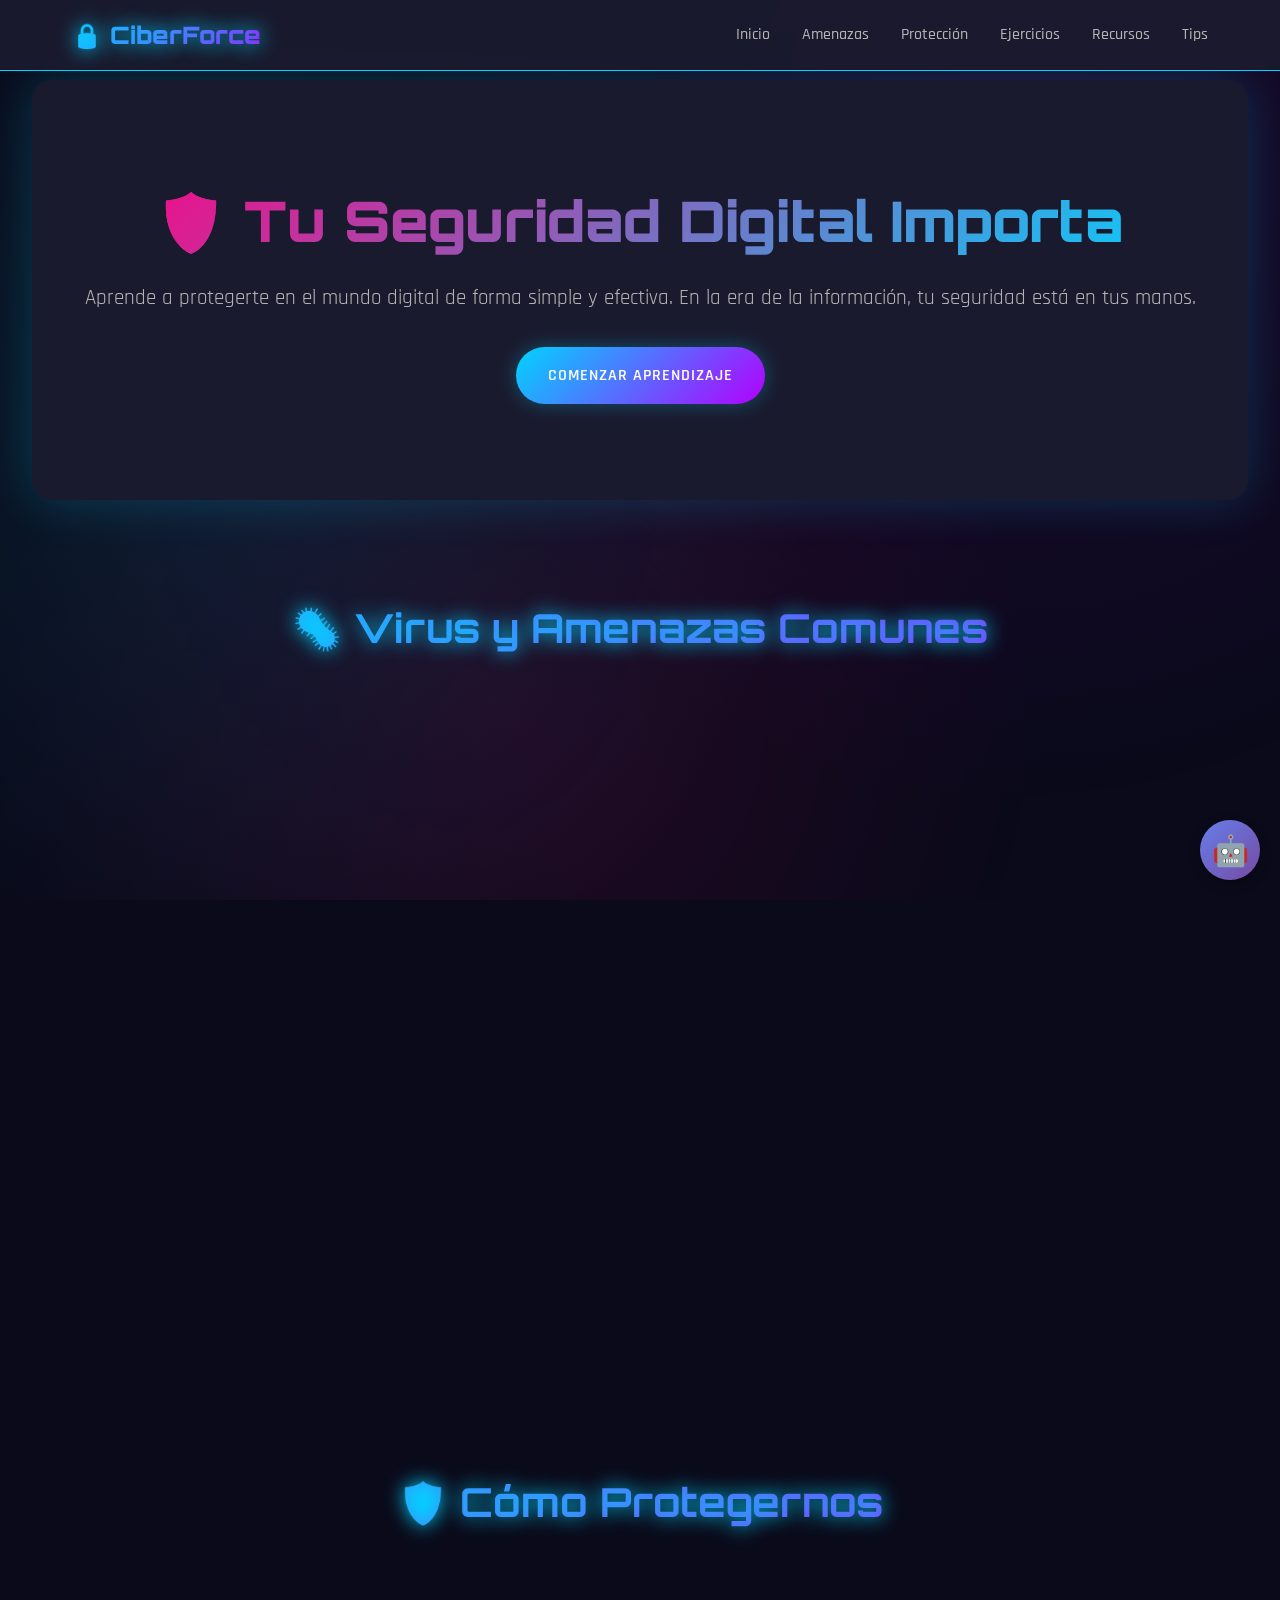
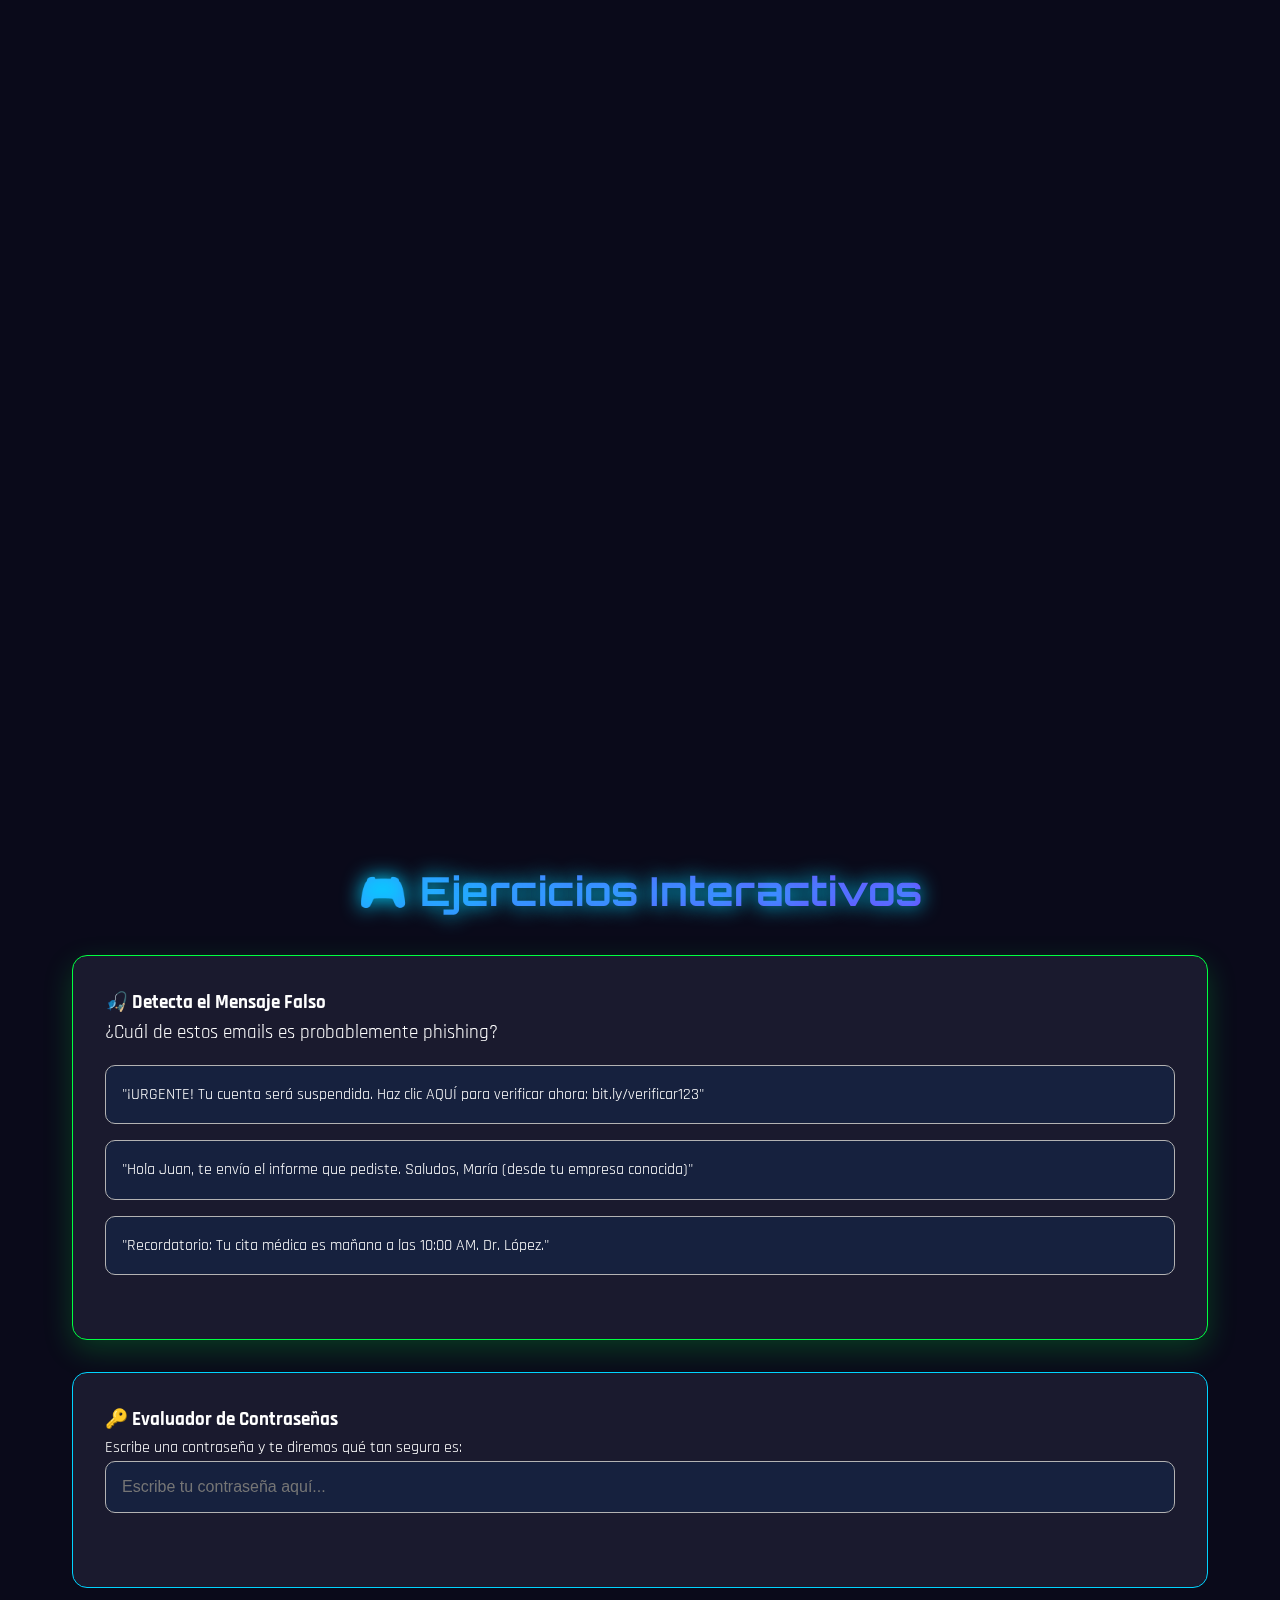
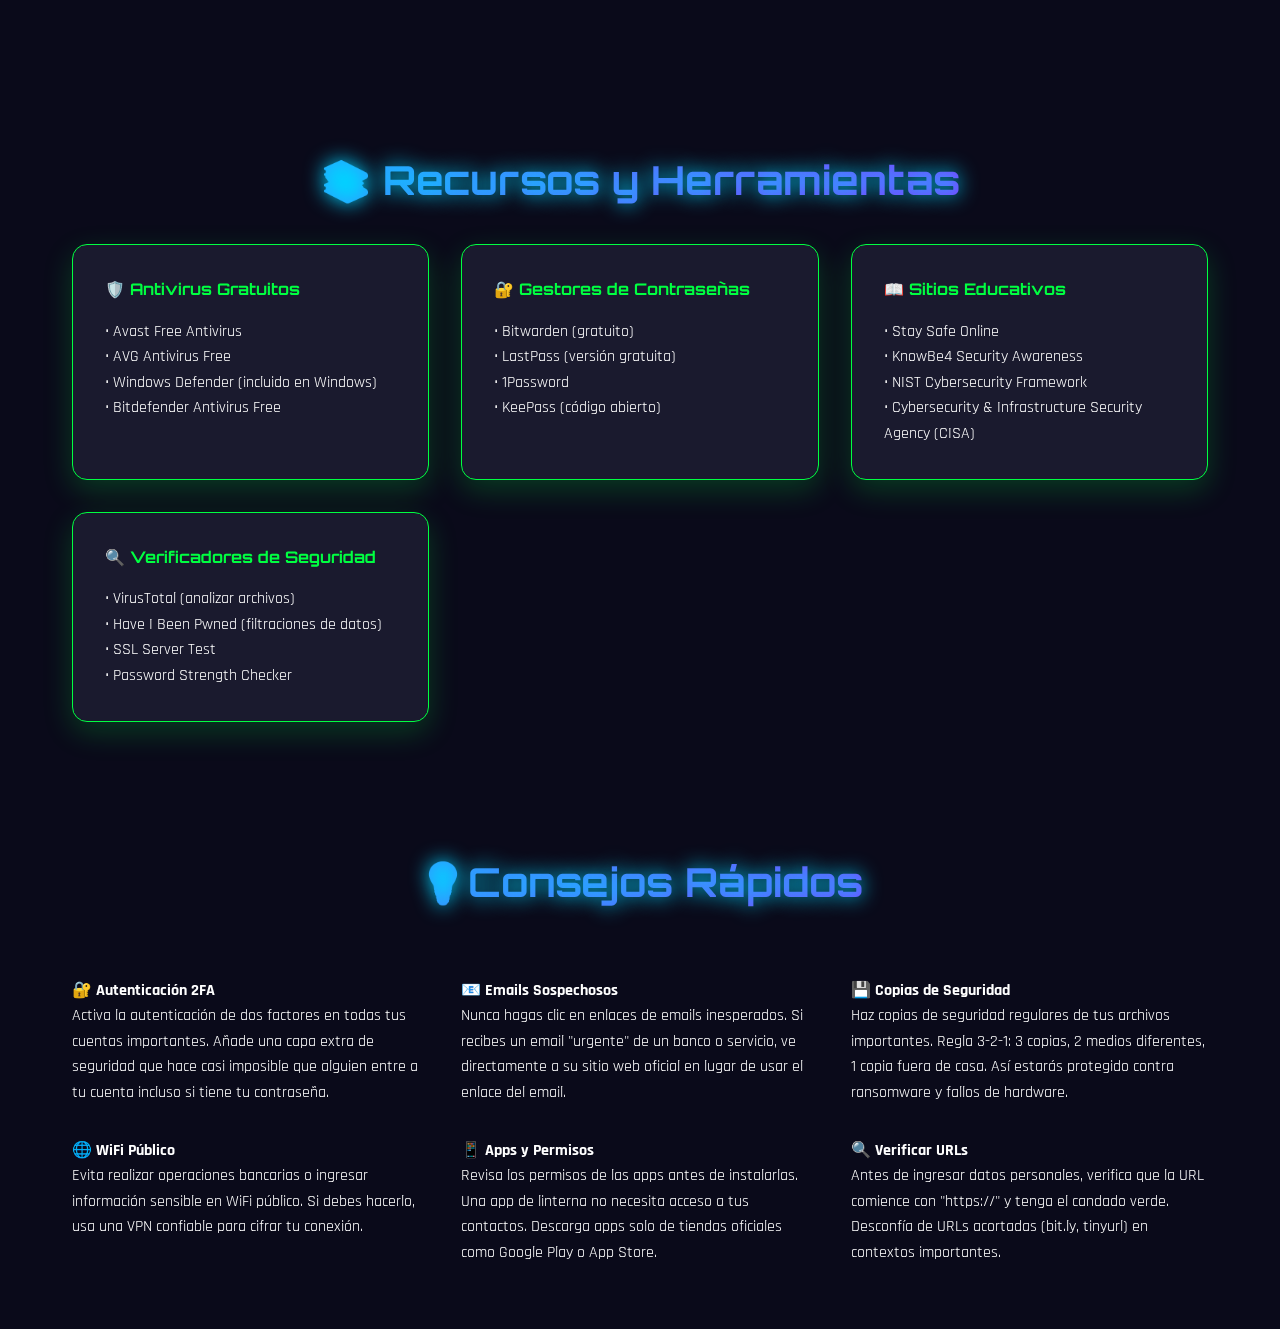
<file: index.html>
<!DOCTYPE html>
<html lang="es">
<head>
    <meta charset="UTF-8">
    <meta name="viewport" content="width=device-width, initial-scale=1.0">
    <title>CiberSeguridad - Protégete en el Mundo Digital</title>
    <link rel="stylesheet" href="styles.css">
</head>
<body>
    <!-- HTML -->
    <header class="header">
        <nav class="nav">
            <div class="logo">🔒 CiberForce</div>
            <ul class="nav-links">
                <li><a href="#inicio">Inicio</a></li>
                <li><a href="#amenazas">Amenazas</a></li>
                <li><a href="#proteccion">Protección</a></li>
                <li><a href="#ejercicios">Ejercicios</a></li>
                <li><a href="#recursos">Recursos</a></li>
                <li><a href="#consejos">Tips</a></li>
            </ul>
        </nav>
    </header>

    <main class="main">
        <!-- Sección de Inicio -->
        <section id="inicio" class="hero">
            <h1>🛡️ Tu Seguridad Digital Importa</h1>
            <p>Aprende a protegerte en el mundo digital de forma simple y efectiva. 
               En la era de la información, tu seguridad está en tus manos.</p>
            <a href="#amenazas" class="btn">Comenzar Aprendizaje</a>
        </section>

        <!-- Sección de Virus y Amenazas -->
        <section id="amenazas" class="section">
            <h2>🦠 Virus y Amenazas Comunes</h2>
            <div class="cards-grid">
                <div class="card fade-in">
                    <div class="security-icon">🦠</div>
                    <h3>Virus y Malware</h3>
                    <p>Software malicioso que infecta tu dispositivo. Puede ralentizar tu computadora, robar información o dañar archivos. Ejemplo: descargas de sitios no confiables.</p>
                </div>
                
                <div class="card fade-in">
                    <div class="security-icon">🎣</div>
                    <h3>Phishing</h3>
                    <p>Emails o mensajes falsos que imitan empresas legítimas para robar tus datos. Ejemplo: "Tu cuenta de banco será cerrada, haz clic aquí".</p>
                </div>
                
                <div class="card fade-in">
                    <div class="security-icon">🔓</div>
                    <h3>Ransomware</h3>
                    <p>Secuestra tus archivos y pide dinero para liberarlos. Prevención: copias de seguridad regulares y no abrir archivos sospechosos.</p>
                </div>
                
                <div class="card fade-in">
                    <div class="security-icon">👥</div>
                    <h3>Ingeniería Social</h3>
                    <p>Manipulan psicológicamente para obtener información. Ejemplo: llamadas falsas de "soporte técnico" pidiendo contraseñas.</p>
                </div>
            </div>
        </section>

        <!-- Sección de Protección -->
        <section id="proteccion" class="section">
            <h2>🛡️ Cómo Protegernos</h2>
            <div class="cards-grid">
                <div class="card fade-in">
                    <div class="security-icon">🔑</div>
                    <h3>Contraseñas Seguras</h3>
                    <p><strong>Reglas de oro:</strong><br>
                    • Mínimo 12 caracteres<br>
                    • Combina letras, números y símbolos<br>
                    • Una contraseña única por cuenta<br>
                    • Usa un gestor de contraseñas</p>
                </div>
                
                <div class="card fade-in">
                    <div class="security-icon">🔄</div>
                    <h3>Actualizaciones</h3>
                    <p><strong>Mantén todo actualizado:</strong><br>
                    • Sistema operativo<br>
                    • Navegadores web<br>
                    • Aplicaciones y programas<br>
                    • Antivirus</p>
                </div>
                
                <div class="card fade-in">
                    <div class="security-icon">🌐</div>
                    <h3>Navegación Segura</h3>
                    <p><strong>Tips importantes:</strong><br>
                    • Verifica URLs (https://)<br>
                    • No descargues de sitios sospechosos<br>
                    • Usa navegación privada para datos sensibles<br>
                    • Desconfía de ofertas "demasiado buenas"</p>
                </div>
                
                <div class="card fade-in">
                    <div class="security-icon">📱</div>
                    <h3>Privacidad en Redes</h3>
                    <p><strong>Protege tu información:</strong><br>
                    • Configura perfiles privados<br>
                    • No compartas datos personales<br>
                    • Revisa configuraciones de privacidad<br>
                    • Piensa antes de publicar</p>
                </div>
            </div>
        </section>

        <!-- Sección de Ejercicios Interactivos -->
        <section id="ejercicios" class="section">
            <h2>🎮 Ejercicios Interactivos</h2>
            
            <!-- Quiz de Phishing -->
            <div class="quiz-container">
                <h3>🎣 Detecta el Mensaje Falso</h3>
                <p class="quiz-question">¿Cuál de estos emails es probablemente phishing?</p>
                <div class="quiz-options" id="phishing-quiz">
                    <div class="quiz-option" data-answer="correct">
                        "¡URGENTE! Tu cuenta será suspendida. Haz clic AQUÍ para verificar ahora: bit.ly/verificar123"
                    </div>
                    <div class="quiz-option" data-answer="incorrect">
                        "Hola Juan, te envío el informe que pediste. Saludos, María (desde tu empresa conocida)"
                    </div>
                    <div class="quiz-option" data-answer="incorrect">
                        "Recordatorio: Tu cita médica es mañana a las 10:00 AM. Dr. López."
                    </div>
                </div>
                <div class="quiz-result" id="phishing-result"></div>
            </div>

            <!-- Verificador de contraseñas -->
            <div class="password-container">
                <h3>🔑 Evaluador de Contraseñas</h3>
                <p>Escribe una contraseña y te diremos qué tan segura es:</p>
                <input type="password" class="password-input" id="password-input" placeholder="Escribe tu contraseña aquí...">
                <div class="strength-meter" id="strength-meter"></div>
                <div id="password-feedback"></div>
            </div>
        </section>

        <!-- Sección de Recursos -->
        <section id="recursos" class="section">
            <h2>📚 Recursos y Herramientas</h2>
            <div class="resources-list">
                <div class="resource-item">
                    <h4>🛡️ Antivirus Gratuitos</h4>
                    <p>• Avast Free Antivirus<br>
                    • AVG Antivirus Free<br>
                    • Windows Defender (incluido en Windows)<br>
                    • Bitdefender Antivirus Free</p>
                </div>
                
                <div class="resource-item">
                    <h4>🔐 Gestores de Contraseñas</h4>
                    <p>• Bitwarden (gratuito)<br>
                    • LastPass (versión gratuita)<br>
                    • 1Password<br>
                    • KeePass (código abierto)</p>
                </div>
                
                <div class="resource-item">
                    <h4>📖 Sitios Educativos</h4>
                    <p>• Stay Safe Online<br>
                    • KnowBe4 Security Awareness<br>
                    • NIST Cybersecurity Framework<br>
                    • Cybersecurity & Infrastructure Security Agency (CISA)</p>
                </div>
                
                <div class="resource-item">
                    <h4>🔍 Verificadores de Seguridad</h4>
                    <p>• VirusTotal (analizar archivos)<br>
                    • Have I Been Pwned (filtraciones de datos)<br>
                    • SSL Server Test<br>
                    • Password Strength Checker</p>
                </div>
            </div>
        </section>

        <!-- Sección de Consejos Rápidos -->

         <section id="consejos" class="section">
            <h2>💡Consejos Rápidos</h2>
             <div class="cards-grid">
            <div class="resources-list">
                <div class="resource-item2">
                    <h4>🔐 Autenticación 2FA</h4>
                    <p>Activa la autenticación de dos factores en todas tus cuentas importantes. Añade una capa extra de seguridad que hace casi imposible que alguien entre a tu cuenta incluso si tiene tu contraseña.
                    </p>
                </div>
                
                <div class="resource-item2">
                    <h4>📧 Emails Sospechosos</h4>
                    <p>Nunca hagas clic en enlaces de emails inesperados. Si recibes un email "urgente" de un banco o servicio, ve directamente a su sitio web oficial en lugar de usar el enlace del email.        </p>
                </div>
                
                <div class="resource-item2">
                    <h4>💾 Copias de Seguridad</h4>
                    <p>Haz copias de seguridad regulares de tus archivos importantes. Regla 3-2-1: 3 copias, 2 medios diferentes, 1 copia fuera de casa. Así estarás protegido contra ransomware y fallos de hardware.</p>
                </div>
                
                <div class="resource-item2">
                    <h4>🌐 WiFi Público</h4>
                    <p>Evita realizar operaciones bancarias o ingresar información sensible en WiFi público. Si debes hacerlo, usa una VPN confiable para cifrar tu conexión.</p>
                </div>

                <div class="resource-item2">
                    <h4>📱 Apps y Permisos</h4>
                    <p>Revisa los permisos de las apps antes de instalarlas. Una app de linterna no necesita acceso a tus contactos. Descarga apps solo de tiendas oficiales como Google Play o App Store.</p>
                </div>

                <div class="resource-item2">
                    <h4>🔍 Verificar URLs</h4>
                    <p>Antes de ingresar datos personales, verifica que la URL comience con "https://" y tenga el candado verde. Desconfía de URLs acortadas (bit.ly, tinyurl) en contextos importantes.</p>
                </div>
            </div>
         </div>   
        </section>
    </main>
<!-- Botón flotante -->
<button id="c4-toggle" style="
    position: fixed;
    bottom: 20px;
    right: 20px;
    width: 60px;
    height: 60px;
    border-radius: 50%;
    background: linear-gradient(135deg, #667eea 0%, #764ba2 100%);
    border: none;
    font-size: 30px;
    cursor: pointer;
    box-shadow: 0 4px 12px rgba(0,0,0,0.3);
    z-index: 9999;
">🤖</button>

<!-- Iframe del chatbot (inicialmente oculto) -->
<iframe id="c4-iframe" src="c4-chatbot.html" style="
    position: fixed;
    bottom: 90px;
    right: 20px;
    width: 400px;
    height: 600px;
    border: none;
    border-radius: 20px;
    box-shadow: 0 10px 40px rgba(0,0,0,0.3);
    z-index: 9998;
    display: none;
"></iframe>

<script>
document.getElementById('c4-toggle').addEventListener('click', function() {
    const iframe = document.getElementById('c4-iframe');
    iframe.style.display = iframe.style.display === 'none' ? 'block' : 'none';
});
</script>
    <script src="script.js"></script>
</body>
</html>
</file>
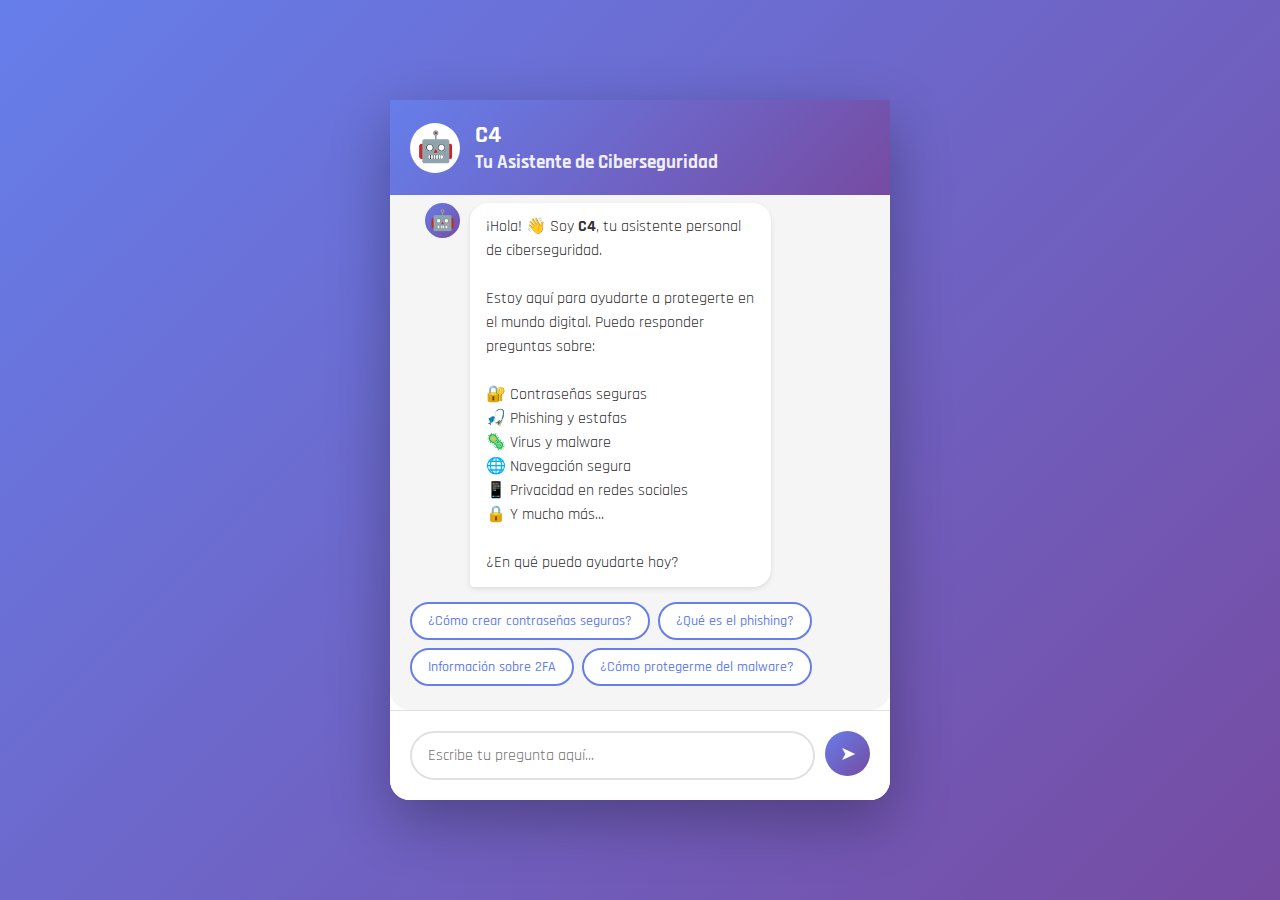
<file: c4-chatbot.html>
<!DOCTYPE html>
<html lang="es">
<head>
    <meta charset="UTF-8">
    <meta name="viewport" content="width=device-width, initial-scale=1.0">
    <title>C4 Chatbot - Asistente de Ciberseguridad</title>
    <style>
        @import url('https://fonts.googleapis.com/css2?family=Rajdhani:wght@400;500;600;700&display=swap');

        * {
            margin: 0;
            padding: 0;
            box-sizing: border-box;
        }

        body {
            font-family: 'Rajdhani', sans-serif;
            background: linear-gradient(135deg, #667eea 0%, #764ba2 100%);
            min-height: 100vh;
            display: flex;
            justify-content: center;
            align-items: center;
            padding: 0;
            overflow: hidden;
        }

        .chat-container {
            width: 100%;
            max-width: 500px;
            height: 100vh;
            max-height: 700px;
            background: white;
            border-radius: 20px;
            box-shadow: 0 20px 60px rgba(0, 0, 0, 0.3);
            display: flex;
            flex-direction: column;
            position: relative;
        }

        .chat-header {
            background: linear-gradient(135deg, #667eea 0%, #764ba2 100%);
            color: white;
            padding: 20px;
            display: flex;
            align-items: center;
            gap: 15px;
            flex-shrink: 0;
        }

        .avatar {
            width: 50px;
            height: 50px;
            background: white;
            border-radius: 50%;
            display: flex;
            align-items: center;
            justify-content: center;
            font-size: 30px;
            animation: pulse 2s ease-in-out infinite;
        }

        @keyframes pulse {
            0%, 100% { transform: scale(1); }
            50% { transform: scale(1.05); }
        }

        .header-info h2 {
            margin: 0;
            font-size: 1.5rem;
            font-weight: 700;
        }

        .header-info p {
            margin: 0;
            font-size: 1.2rem;
            opacity: 0.9;
            font-weight: bold;
        }

        .chat-messages {/*Automaticos del chatbot que selecciona el usuario*/
            flex: 1;
            padding: 20px;
            padding-bottom: 30px;
            overflow-y: auto;
            overflow-x: hidden;
            background: #f5f5f5;
            min-height: 0;
            border-radius: 0 0 20px 20px;
        }

        .message {/*output del user*/
            margin: 15px;/*Margen top y bottom para que no haya un overlap*/
            display: flex;
            gap: 10px;
            animation: slideIn 0.3s ease;
        }

        @keyframes slideIn {
            from {
                opacity: 0;
                transform: translateY(10px);
            }
            to {
                opacity: 1;
                transform: translateY(0);
            }
        }

        .message.bot {
            justify-content: flex-start;
        }

        .message.user {
            justify-content: flex-end;
        }

        .message-avatar {
            width: 35px;
            height: 35px;
            border-radius: 50%;
            display: flex;
            align-items: center;
            justify-content: center;
            font-size: 20px;
            flex-shrink: 0;
        }

        .message.bot .message-avatar {
            background: linear-gradient(135deg, #667eea 0%, #764ba2 100%);
            color: white;
        }

        .message.user .message-avatar {
            background: #e0e0e0;
        }

        .message-content {
            max-width: 70%;
            padding: 12px 16px;
            border-radius: 18px;
            line-height: 1.5;
        }

        .message.bot .message-content {
            background: white;
            color: #333;
            border-bottom-left-radius: 4px;
            box-shadow: 0 2px 5px rgba(0, 0, 0, 0.1);
        }

        .message.user .message-content {
            background: linear-gradient(135deg, #667eea 0%, #764ba2 100%);
            color: white;
            border-bottom-right-radius: 4px;
        }

        .typing-indicator {
            display: none;
            padding: 12px 16px;
            background: white;
            border-radius: 18px;
            width: fit-content;
            box-shadow: 0 2px 5px rgba(0, 0, 0, 0.1);
        }

        .typing-indicator.active {
            display: block;
        }

        .typing-dots {
            display: flex;
            gap: 4px;
        }

        .typing-dots span {
            width: 8px;
            height: 8px;
            background: #667eea;
            border-radius: 50%;
            animation: typing 1.4s infinite;
        }

        .typing-dots span:nth-child(2) {
            animation-delay: 0.2s;
        }

        .typing-dots span:nth-child(3) {
            animation-delay: 0.4s;
        }

        @keyframes typing {
            0%, 60%, 100% {
                transform: translateY(0);
                opacity: 0.7;
            }
            30% {
                transform: translateY(-10px);
                opacity: 1;
            }
        }

        .quick-replies {
            display: flex;
            gap: 8px;
            flex-wrap: wrap;
            margin-top: 10px;
        }

        .quick-reply-btn {
            background: white;
            border: 2px solid #667eea;
            color: #667eea;
            padding: 8px 16px;
            border-radius: 20px;
            cursor: pointer;
            font-size: 0.85rem;
            font-family: inherit;
            transition: all 0.3s;
            font-weight: 500;
        }

        .quick-reply-btn:hover {
            background: #667eea;
            color: white;
            transform: translateY(-2px);
        }

        .chat-input-container {
            padding: 20px;
            background: white;
            border-top: 1px solid #e0e0e0;
            flex-shrink: 0;
            position: sticky;
            bottom: 0;
            border-radius: 0 0 20px 20px;
            z-index: 10;
        }

        .chat-input {
            display: flex;
            gap: 10px;
        }

        .chat-input input {
            flex: 1;
            padding: 12px 16px;
            border: 2px solid #e0e0e0;
            border-radius: 25px;
            font-size: 1rem;
            font-family: inherit;
            outline: none;
            transition: border-color 0.3s;
        }

        .chat-input input:focus {
            border-color: #667eea;
        }

        .send-btn {/*btn for sending messages to c4*/
            width: 45px;
            height: 45px;
            background: linear-gradient(135deg, #667eea 0%, #764ba2 100%);
            border: none;
            border-radius: 50%;
            color: white;
            font-size: 1.2rem;
            cursor: pointer;
            display: flex;
            align-items: center;
            justify-content: center;
            transition: transform 0.2s;
        }

        .send-btn:hover {
            transform: scale(1.1);
        }

        .send-btn:disabled {
            opacity: 0.5;
            cursor: not-allowed;
        }

        /* Scrollbar personalizado */
        .chat-messages::-webkit-scrollbar {
            width: 6px;
        }

        .chat-messages::-webkit-scrollbar-track {
            background: #f1f1f1;
        }

        .chat-messages::-webkit-scrollbar-thumb {
            background: #667eea;
            border-radius: 3px;
        }
    </style>
</head>
<body>
    <div class="chat-container">
        <div class="chat-header">
            <div class="avatar">🤖</div>
            <div class="header-info">
                <h2>C4</h2>
                <p>Tu Asistente de Ciberseguridad</p>
            </div>
        </div>

        <div class="chat-messages" id="chatMessages">
            <!-- Los mensajes aparecerán aquí -->
        </div>

        <div class="chat-input-container">
            <div class="chat-input">
                <input 
                    type="text" 
                    id="userInput" 
                    placeholder="Escribe tu pregunta aquí..."
                    autocomplete="off"
                >
                <button class="send-btn" id="sendBtn">
                    ➤
                </button>
            </div>
        </div>
    </div>

    <script>
        // Base de conocimientos de C4
        const knowledgeBase = {
            contraseñas: {
                keywords: ['contraseña', 'password', 'clave', 'segura'],
                response: `¡Excelente pregunta! 🔑 Las contraseñas seguras son tu primera línea de defensa. Aquí te doy los mejores consejos:

✅ **Características de una buena contraseña:**
• Mínimo 12 caracteres (¡mientras más larga, mejor!)
• Mezcla de letras mayúsculas y minúsculas
• Incluye números y símbolos especiales
• Evita palabras del diccionario o datos personales

💡 **Mi consejo top:** Usa un gestor de contraseñas como Bitwarden o LastPass. Así solo necesitas recordar UNA contraseña maestra.

¿Quieres que te explique cómo crear una contraseña memorable pero segura?`
            },
            phishing: {
                keywords: ['phishing', 'correo falso', 'email sospechoso', 'estafa'],
                response: `¡Ojo con el phishing! 🎣 Es uno de los ataques más comunes. Te explico cómo detectarlo:

🚨 **Señales de alerta:**
• Remitente con dirección de correo extraña
• Urgencia extrema ("¡Actúa YA o perderás tu cuenta!")
• Enlaces sospechosos (pasa el mouse sin hacer clic para verlos)
• Errores ortográficos o gramaticales
• Te piden datos personales o contraseñas

✅ **Qué hacer:**
• Nunca hagas clic en enlaces sospechosos
• Ve directamente al sitio web oficial escribiendo la URL
• Verifica el remitente con la empresa por otros medios
• Reporta el correo como spam

Recuerda: Los bancos y empresas legítimas NUNCA te pedirán contraseñas por email. 🛡️`
            },
            '2fa': {
                keywords: ['2fa', 'doble factor', 'autenticación', 'verificación dos pasos'],
                response: `¡La autenticación de dos factores (2FA) es súper importante! 🔐

**¿Qué es?**
Es una capa extra de seguridad. Incluso si alguien tiene tu contraseña, no podrá entrar sin el segundo factor.

**Tipos de 2FA:**
1. 📱 Código por SMS (básico pero mejor que nada)
2. 📲 Apps autenticadoras (Google Authenticator, Authy) - ¡Recomendado!
3. 🔑 Llaves de seguridad físicas (el más seguro)

**Dónde activarla:**
• Email (Gmail, Outlook)
• Redes sociales (Facebook, Instagram, Twitter)
• Banca online
• Servicios en la nube

💪 Con 2FA activado, tu cuenta es 99.9% más segura. ¡Actívala hoy mismo!`
            },
            malware: {
                keywords: ['malware', 'virus', 'troyano', 'ransomware', 'infectado'],
                response: `El malware es software malicioso que puede dañar tu dispositivo. 🦠 Te explico:

**Tipos principales:**
• **Virus:** Se replica y daña archivos
• **Ransomware:** Secuestra tus datos y pide rescate
• **Spyware:** Te espía sin que lo sepas
• **Troyanos:** Se disfrazan de programas legítimos

**Cómo protegerte:**
✅ Mantén tu antivirus actualizado
✅ No descargues archivos de fuentes desconocidas
✅ Actualiza tu sistema operativo regularmente
✅ Haz copias de seguridad frecuentes
✅ No abras archivos adjuntos sospechosos

**Si crees que estás infectado:**
1. Desconéctate de internet
2. Ejecuta un análisis completo con tu antivirus
3. Si es grave, busca ayuda profesional

¡La prevención es la mejor cura! 🛡️`
            },
            vpn: {
                keywords: ['vpn', 'privacidad', 'navegación anónima', 'wifi público'],
                response: `¡Las VPNs son geniales para tu privacidad! 🌐

**¿Qué hace una VPN?**
Crea un "túnel" cifrado entre tu dispositivo e internet. Nadie puede ver lo que haces online.

**Cuándo usarla:**
• 📶 WiFi público (cafeterías, aeropuertos)
• 🌍 Acceder a contenido de otras regiones
• 🔒 Proteger tu privacidad de tu ISP
• 💼 Trabajar de forma remota y segura

**VPNs recomendadas:**
• NordVPN
• ExpressVPN
• ProtonVPN (tiene versión gratuita)

⚠️ **Importante:** Usa VPNs de empresas confiables. Las VPNs gratuitas dudosas pueden vender tus datos.

¿Usas WiFi público a menudo? ¡Entonces necesitas una VPN!`
            },
            actualizaciones: {
                keywords: ['actualizar', 'update', 'parche', 'versión'],
                response: `¡Las actualizaciones son críticas! 🔄 Aquí te explico por qué:

**¿Por qué actualizar?**
• 🛡️ Corrigen vulnerabilidades de seguridad
• 🐛 Eliminan errores y bugs
• ✨ Mejoran el rendimiento
• 🆕 Añaden nuevas funciones

**Qué debes mantener actualizado:**
✅ Sistema operativo (Windows, macOS, Linux)
✅ Navegadores web
✅ Antivirus
✅ Aplicaciones y programas
✅ Apps del teléfono

**Consejo pro:**
Activa las actualizaciones automáticas cuando sea posible. Así no tienes que preocuparte.

⚠️ Muchos ataques exitosos ocurren porque alguien no actualizó su software. ¡No seas esa persona!

Las actualizaciones pueden ser molestas, pero son tu mejor amigo en ciberseguridad. 💪`
            },
            redes_sociales: {
                keywords: ['redes sociales', 'facebook', 'instagram', 'twitter', 'tiktok', 'privacidad'],
                response: `¡Las redes sociales requieren cuidado especial! 📱

**Configuración de privacidad:**
• 🔒 Perfil privado (no público)
• 👥 Acepta solo solicitudes de personas conocidas
• 📍 Desactiva la ubicación en fotos
• 🔕 Limita quién puede etiquetarte

**Qué NO compartir:**
❌ Dirección de casa
❌ Número de teléfono personal
❌ Datos de tarjetas o cuentas
❌ Planes de vacaciones (antes de irte)
❌ Fotos de documentos

**Tips importantes:**
• Revisa tus publicaciones antiguas
• Cuidado con los quizzes y tests virales (roban datos)
• Piensa dos veces antes de publicar
• Usa 2FA en todas tus cuentas sociales

Recuerda: Lo que publicas en internet, queda en internet. 🌐

¿Quieres que revise contigo la configuración de alguna red social específica?`
            },
            copias: {
                keywords: ['backup', 'copia de seguridad', 'respaldo', 'recuperar archivos'],
                response: `¡Las copias de seguridad son vitales! 💾 Te cuento:

**Regla 3-2-1:**
3️⃣ Tres copias de tus datos
2️⃣ En dos tipos de medios diferentes
1️⃣ Una copia fuera de tu casa

**Opciones de backup:**
• ☁️ Nube: Google Drive, OneDrive, Dropbox
• 💽 Disco duro externo
• 🗄️ NAS (almacenamiento en red)

**Qué respaldar:**
✅ Documentos importantes
✅ Fotos y videos familiares
✅ Archivos de trabajo
✅ Configuraciones importantes

**Frecuencia:**
• Archivos críticos: diaria
• Documentos: semanal
• Fotos: mensual

💡 **Automatiza:** Configura backups automáticos para no olvidarte.

Con backups, el ransomware no te asusta. Si secuestran tus archivos, ¡simplemente los restauras! 😎`
            }
        };

        const quickReplies = [
            '¿Cómo crear contraseñas seguras?',
            '¿Qué es el phishing?',
            'Información sobre 2FA',
            '¿Cómo protegerme del malware?'
        ];

        class C4Chatbot {
            constructor() {
                this.chatMessages = document.getElementById('chatMessages');
                this.userInput = document.getElementById('userInput');
                this.sendBtn = document.getElementById('sendBtn');
                this.messageHistory = [];
                
                this.init();
            }

            init() {
                this.sendBtn.addEventListener('click', () => this.sendMessage());
                this.userInput.addEventListener('keypress', (e) => {
                    if (e.key === 'Enter') this.sendMessage();
                });

                this.showWelcomeMessage();
            }

            showWelcomeMessage() {
                setTimeout(() => {
                    const welcomeMsg = `¡Hola! 👋 Soy **C4**, tu asistente personal de ciberseguridad.

Estoy aquí para ayudarte a protegerte en el mundo digital. Puedo responder preguntas sobre:

🔐 Contraseñas seguras
🎣 Phishing y estafas
🦠 Virus y malware
🌐 Navegación segura
📱 Privacidad en redes sociales
🔒 Y mucho más...

¿En qué puedo ayudarte hoy?`;
                    
                    this.addMessage(welcomeMsg, 'bot');
                    this.showQuickReplies();
                }, 500);
            }

            showQuickReplies() {
                const quickRepliesDiv = document.createElement('div');
                quickRepliesDiv.className = 'quick-replies';
                
                quickReplies.forEach(reply => {
                    const btn = document.createElement('button');
                    btn.className = 'quick-reply-btn';
                    btn.textContent = reply;
                    btn.onclick = () => {
                        this.userInput.value = reply;
                        this.sendMessage();
                    };
                    quickRepliesDiv.appendChild(btn);
                });

                this.chatMessages.appendChild(quickRepliesDiv);
                this.scrollToBottom();
            }

            sendMessage() {
                const message = this.userInput.value.trim();
                if (!message) return;

                this.addMessage(message, 'user');
                this.userInput.value = '';
                
                this.showTypingIndicator();
                
                setTimeout(() => {
                    this.hideTypingIndicator();
                    const response = this.generateResponse(message);
                    this.addMessage(response, 'bot');
                }, 1500 + Math.random() * 1000);
            }

            generateResponse(userMessage) {
                const lowerMessage = userMessage.toLowerCase();
                
                // Buscar coincidencias en la base de conocimientos
                for (const [topic, data] of Object.entries(knowledgeBase)) {
                    if (data.keywords.some(keyword => lowerMessage.includes(keyword))) {
                        return data.response;
                    }
                }

                // Respuestas para casos especiales
                if (lowerMessage.includes('hola') || lowerMessage.includes('buenos días') || lowerMessage.includes('buenas tardes')) {
                    return '¡Hola! 😊 ¿En qué tema de ciberseguridad te gustaría que te ayude hoy?';
                }

                if (lowerMessage.includes('gracias')) {
                    return '¡De nada! 😊 Estoy aquí para ayudarte. Si tienes más preguntas sobre seguridad digital, no dudes en preguntar. ¡Mantente seguro! 🛡️';
                }

                if (lowerMessage.includes('adiós') || lowerMessage.includes('chau')) {
                    return '¡Hasta pronto! 👋 Recuerda mantener tus dispositivos actualizados y usar contraseñas seguras. ¡Cuídate en el mundo digital! 🔒';
                }

                // Respuesta por defecto
                return `Hmm, esa es una buena pregunta. 🤔 

Soy experto en temas de ciberseguridad como:
• Contraseñas y autenticación
• Phishing y estafas online
• Malware y virus
• Privacidad en redes sociales
• VPNs y navegación segura
• Copias de seguridad

¿Puedes reformular tu pregunta enfocándote en alguno de estos temas? Estoy aquí para ayudarte. 💪`;
            }

            addMessage(text, type) {
                const messageDiv = document.createElement('div');
                messageDiv.className = `message ${type}`;

                if (type === 'bot') {
                    const avatar = document.createElement('div');
                    avatar.className = 'message-avatar';
                    avatar.textContent = '🤖';
                    messageDiv.appendChild(avatar);
                }

                const content = document.createElement('div');
                content.className = 'message-content';
                content.innerHTML = this.formatMessage(text);
                messageDiv.appendChild(content);

                if (type === 'user') {
                    const avatar = document.createElement('div');
                    avatar.className = 'message-avatar';
                    avatar.textContent = '👤';
                    messageDiv.appendChild(avatar);
                }

                this.chatMessages.appendChild(messageDiv);
                this.scrollToBottom();
            }

            formatMessage(text) {
                // Convertir markdown simple
                text = text.replace(/\*\*(.*?)\*\*/g, '<strong>$1</strong>');
                text = text.replace(/\n/g, '<br>');
                return text;
            }

            showTypingIndicator() {
                const indicator = document.createElement('div');
                indicator.className = 'message bot';
                indicator.id = 'typing-indicator';
                
                const avatar = document.createElement('div');
                avatar.className = 'message-avatar';
                avatar.textContent = '🤖';
                
                const typingDiv = document.createElement('div');
                typingDiv.className = 'typing-indicator active';
                typingDiv.innerHTML = '<div class="typing-dots"><span></span><span></span><span></span></div>';
                
                indicator.appendChild(avatar);
                indicator.appendChild(typingDiv);
                this.chatMessages.appendChild(indicator);
                this.scrollToBottom();
            }

            hideTypingIndicator() {
                const indicator = document.getElementById('typing-indicator');
                if (indicator) indicator.remove();
            }

            scrollToBottom() {
                this.chatMessages.scrollTop = this.chatMessages.scrollHeight;
            }
        }

        // Inicializar el chatbot
        const c4 = new C4Chatbot();
    </script>
</body>
</html>
</file>
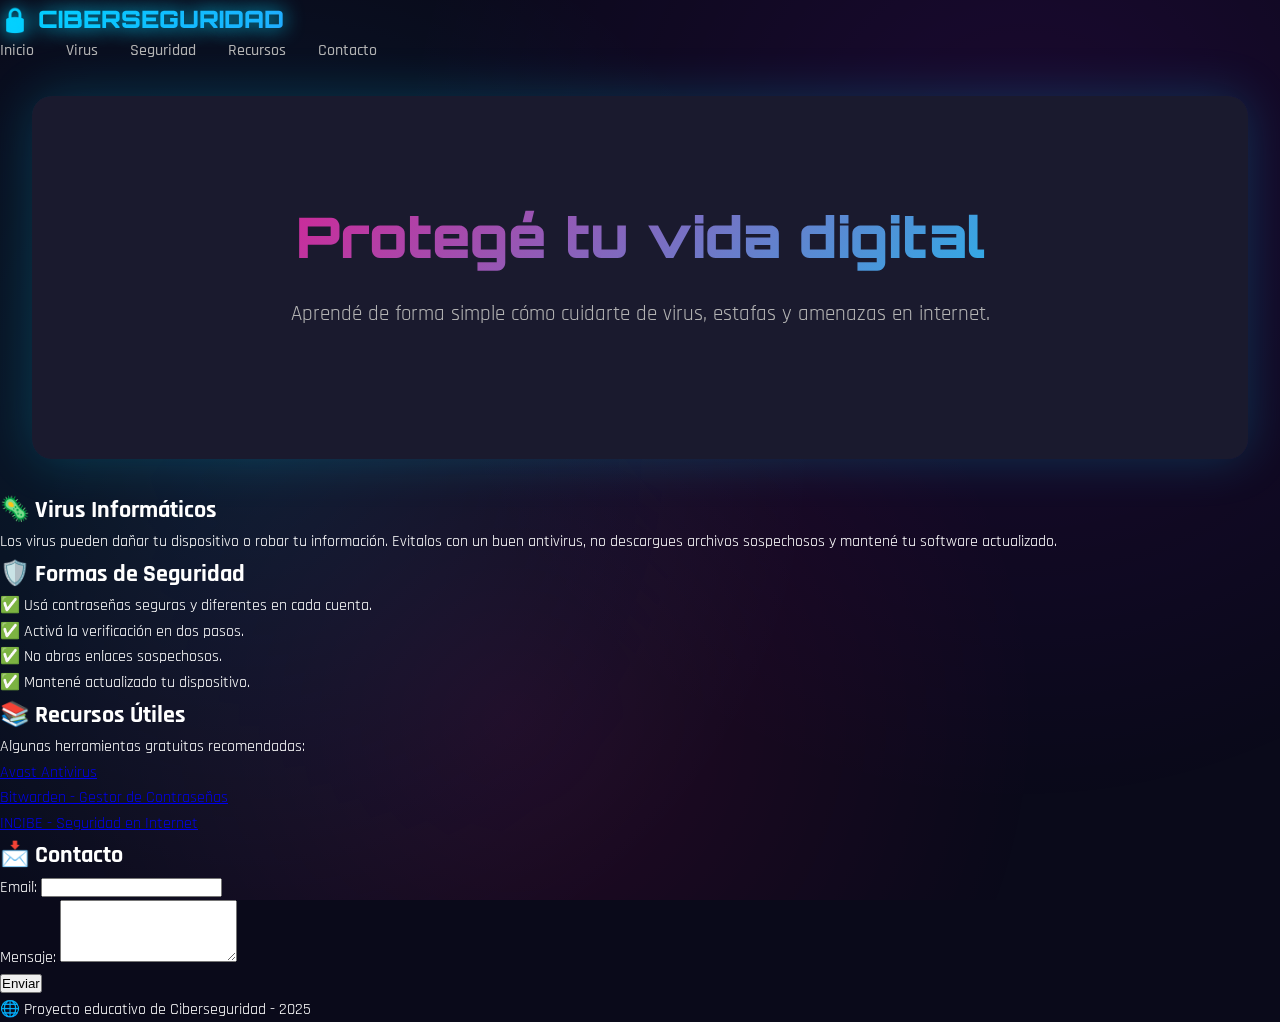
<file: HTML.html>
<!DOCTYPE html>
<html lang="es">
<head>
    <meta charset="UTF-8">
    <meta name="viewport" content="width=device-width, initial-scale=1.0">
    <title>Ciberseguridad</title>
    <link rel="stylesheet" href="styles.css">
</head>
<body>
    <header>
        <nav>
            <div class="logo">🔒 CIBERSEGURIDAD</div>
            <ul class="nav-links">
                <li><a href="#inicio">Inicio</a></li>
                <li><a href="#virus">Virus</a></li>
                <li><a href="#seguridad">Seguridad</a></li>
                <li><a href="#recursos">Recursos</a></li>
                <li><a href="#contacto">Contacto</a></li>
            </ul>
        </nav>
    </header>

    <section id="inicio" class="hero">
        <h1>Protegé tu vida digital</h1>
        <p>Aprendé de forma simple cómo cuidarte de virus, estafas y amenazas en internet.</p>
    </section>

    <section id="virus" class="content">
        <h2>🦠 Virus Informáticos</h2>
        <p>Los virus pueden dañar tu dispositivo o robar tu información. Evitalos con un buen antivirus, no descargues archivos sospechosos y mantené tu software actualizado.</p>
    </section>

    <section id="seguridad" class="content">
        <h2>🛡️ Formas de Seguridad</h2>
        <ul>
            <li>✅ Usá contraseñas seguras y diferentes en cada cuenta.</li>
            <li>✅ Activá la verificación en dos pasos.</li>
            <li>✅ No abras enlaces sospechosos.</li>
            <li>✅ Mantené actualizado tu dispositivo.</li>
        </ul>
    </section>

    <section id="recursos" class="content">
        <h2>📚 Recursos Útiles</h2>
        <p>Algunas herramientas gratuitas recomendadas:</p>
        <ul>
            <li><a href="https://www.avast.com" target="_blank">Avast Antivirus</a></li>
            <li><a href="https://bitwarden.com" target="_blank">Bitwarden - Gestor de Contraseñas</a></li>
            <li><a href="https://www.incibe.es" target="_blank">INCIBE - Seguridad en Internet</a></li>
        </ul>
    </section>

    <section id="contacto" class="content">
        <h2>📩 Contacto</h2>
        <form id="contactForm">
            <div>
                <label for="email">Email:</label>
                <input type="email" id="email" name="email" required>
            </div>
            <div>
                <label for="message">Mensaje:</label>
                <textarea id="message" name="message" rows="4" required></textarea>
            </div>
            <button type="submit">Enviar</button>
        </form>
        <p id="formMessage"></p>
    </section>

    <footer>
        <p>🌐 Proyecto educativo de Ciberseguridad - 2025</p>
    </footer>

    <script src="script.js"></script>
</body>
</html>
</file>
<file: styles.css>
/* CSS */
@import url('https://fonts.googleapis.com/css2?family=Orbitron:wght@400;700;900&family=Rajdhani:wght@300;400;500;600;700&display=swap');

* {
    margin: 0;
    padding: 0;
    box-sizing: border-box;
}

:root {
    --primary-bg: #0a0a1a;
    --secondary-bg: #1a1a2e;
    --accent-bg: #16213e;
    --neon-blue: #00d4ff;
    --neon-purple: #b300ff;
    --neon-pink: #ff0080;
    --neon-green: #00ff41;
    --text-primary: #ffffff;
    --text-secondary: #b3b3b3;
    --gradient-primary: linear-gradient(135deg, #00d4ff, #b300ff);
    --gradient-secondary: linear-gradient(135deg, #ff0080, #00d4ff);
}

body {
    font-family: 'Rajdhani', sans-serif;
    background: var(--primary-bg);
    color: var(--text-primary);
    line-height: 1.6;
    overflow-x: hidden;
}

/* Background effects */
body::before {
    content: '';
    position: fixed;
    top: 0;
    left: 0;
    width: 100%;
    height: 100%;
    background: 
        radial-gradient(circle at 20% 50%, rgba(0, 212, 255, 0.1) 0%, transparent 50%),
        radial-gradient(circle at 80% 20%, rgba(179, 0, 255, 0.1) 0%, transparent 50%),
        radial-gradient(circle at 40% 80%, rgba(255, 0, 128, 0.1) 0%, transparent 50%);
    z-index: -1;
}

/* Header */
.header {
    position: fixed;
    top: 0;
    width: 100%;
    background: rgba(26, 26, 46, 0.95);
    backdrop-filter: blur(10px);
    border-bottom: 1px solid var(--neon-blue);
    z-index: 1000;
    padding: 1rem 0;
}

.nav {
    display: flex;
    justify-content: space-between;
    align-items: center;
    max-width: 1200px;
    margin: 0 auto;
    padding: 0 2rem;
}

.logo {
    font-family: 'Orbitron', monospace;
    font-size: 1.5rem;
    font-weight: 900;
    background: var(--gradient-primary);
    -webkit-background-clip: text;
    -webkit-text-fill-color: transparent;
    text-shadow: 0 0 20px var(--neon-blue);
}

.nav-links {
    display: flex;
    list-style: none;
    gap: 2rem;
}

.nav-links a {
    color: var(--text-secondary);
    text-decoration: none;
    font-weight: 500;
    transition: all 0.3s ease;
    position: relative;
}

.nav-links a:hover {
    color: var(--neon-blue);
    text-shadow: 0 0 10px var(--neon-blue);
}

.nav-links a::after {
    content: '';
    position: absolute;
    bottom: -5px;
    left: 0;
    width: 0;
    height: 2px;
    background: var(--gradient-primary);
    transition: width 0.3s ease;
}

.nav-links a:hover::after {
    width: 100%;
}

/* Main content */
.main {
    margin-top: 80px;
}

.section {
    padding: 4rem 2rem;
    max-width: 1200px;
    margin: 0 auto;
}

.section h2 {
    font-family: 'Orbitron', monospace;
    font-size: 2.5rem;
    font-weight: 700;
    background: var(--gradient-primary);
    -webkit-background-clip: text;
    -webkit-text-fill-color: transparent;
    margin-bottom: 2rem;
    text-align: center;
    text-shadow: 0 0 20px var(--neon-blue);
}

/* Hero section */
.hero {
    text-align: center;
    padding: 6rem 2rem;
    background: var(--secondary-bg);
    border-radius: 20px;
    margin: 2rem;
    box-shadow: 0 0 50px rgba(0, 212, 255, 0.2);
    position: relative;
    overflow: hidden;
}

.hero::before {
    content: '';
    position: absolute;
    top: 0;
    left: 0;
    width: 100%;
    height: 100%;
    background: var(--gradient-primary);
    opacity: 0.1;
    z-index: -1;
}

.hero h1 {
    font-family: 'Orbitron', monospace;
    font-size: 3.5rem;
    font-weight: 900;
    margin-bottom: 1rem;
    background: var(--gradient-secondary);
    -webkit-background-clip: text;
    -webkit-text-fill-color: transparent;
    animation: glow 2s ease-in-out infinite alternate;
}

@keyframes glow {
    from { text-shadow: 0 0 20px var(--neon-pink); }
    to { text-shadow: 0 0 40px var(--neon-pink), 0 0 60px var(--neon-blue); }
}

.hero p {
    font-size: 1.3rem;
    color: var(--text-secondary);
    margin-bottom: 2rem;
}

/* Cards */
.cards-grid {
    display: grid;
    grid-template-columns: repeat(auto-fit, minmax(300px, 1fr));
    gap: 2rem;
    margin-top: 2rem;
}

.card {
    background: var(--secondary-bg);
    border-radius: 15px;
    padding: 2rem;
    border: 1px solid var(--neon-blue);
    box-shadow: 0 10px 30px rgba(0, 212, 255, 0.2);
    transition: all 0.3s ease;
    position: relative;
    overflow: hidden;
}

.card::before {
    content: '';
    position: absolute;
    top: 0;
    left: 0;
    width: 100%;
    height: 2px;
    background: var(--gradient-primary);
    transform: translateX(-100%);
    transition: transform 0.3s ease;
}

.card:hover {
    transform: translateY(-10px);
    box-shadow: 0 20px 40px rgba(0, 212, 255, 0.3);
    border-color: var(--neon-purple);
}

.card:hover::before {
    transform: translateX(0);
}

.card h3 {
    font-family: 'Orbitron', monospace;
    color: var(--neon-blue);
    margin-bottom: 1rem;
    font-size: 1.3rem;
}

.card p {
    color: var(--text-secondary);
    line-height: 1.8;
}

/* Buttons */
.btn {
    display: inline-block;
    padding: 1rem 2rem;
    background: var(--gradient-primary);
    color: var(--text-primary);
    text-decoration: none;
    border-radius: 30px;
    font-weight: 600;
    text-transform: uppercase;
    letter-spacing: 1px;
    transition: all 0.3s ease;
    border: none;
    cursor: pointer;
    font-family: inherit;
    font-size: 1rem;
    box-shadow: 0 0 20px rgba(0, 212, 255, 0.3);
}

.btn:hover {
    transform: translateY(-3px);
    box-shadow: 0 10px 30px rgba(0, 212, 255, 0.5);
}

.btn-secondary {
    background: transparent;
    border: 2px solid var(--neon-purple);
    color: var(--neon-purple);
}

.btn-secondary:hover {
    background: var(--neon-purple);
    color: var(--text-primary);
}

/* Interactive elements */
.quiz-container {
    background: var(--secondary-bg);
    border-radius: 15px;
    padding: 2rem;
    margin: 2rem 0;
    border: 1px solid var(--neon-green);
    box-shadow: 0 10px 30px rgba(0, 255, 65, 0.2);
}

.quiz-question {
    font-size: 1.2rem;
    margin-bottom: 1rem;
    color: var(--text-primary);
}

.quiz-options {
    display: flex;
    flex-direction: column;
    gap: 1rem;
    margin-bottom: 2rem;
}

.quiz-option {
    padding: 1rem;
    background: var(--accent-bg);
    border: 1px solid var(--text-secondary);
    border-radius: 10px;
    cursor: pointer;
    transition: all 0.3s ease;
}

.quiz-option:hover {
    border-color: var(--neon-green);
    background: rgba(0, 255, 65, 0.1);
}

.quiz-option.correct {
    border-color: var(--neon-green);
    background: rgba(0, 255, 65, 0.2);
}

.quiz-option.incorrect {
    border-color: var(--neon-pink);
    background: rgba(255, 0, 128, 0.2);
}

.quiz-result {
    padding: 1rem;
    border-radius: 10px;
    margin-top: 1rem;
    display: none;
}

.quiz-result.show {
    display: block;
}

.quiz-result.correct {
    background: rgba(0, 255, 65, 0.2);
    border: 1px solid var(--neon-green);
}

.quiz-result.incorrect {
    background: rgba(255, 0, 128, 0.2);
    border: 1px solid var(--neon-pink);
}

/* Password strength checker */
.password-container {
    background: var(--secondary-bg);
    border-radius: 15px;
    padding: 2rem;
    margin: 2rem 0;
    border: 1px solid var(--neon-blue);
}

.password-input {
    width: 100%;
    padding: 1rem;
    background: var(--accent-bg);
    border: 1px solid var(--text-secondary);
    border-radius: 10px;
    color: var(--text-primary);
    font-size: 1rem;
    margin-bottom: 1rem;
}

.password-input:focus {
    outline: none;
    border-color: var(--neon-blue);
    box-shadow: 0 0 10px rgba(0, 212, 255, 0.3);
}

.strength-meter {
    height: 10px;
    border-radius: 5px;
    margin-bottom: 1rem;
    transition: all 0.3s ease;
}

.strength-weak { background: var(--neon-pink); }
.strength-medium { background: linear-gradient(90deg, var(--neon-pink), orange); }
.strength-strong { background: var(--neon-green); }

/* Tips section */
.tips-grid {
    display: grid;
    grid-template-columns: repeat(auto-fit, minmax(250px, 1fr));
    gap: 1rem;
    margin-top: 2rem;
}

.tip-button {
    padding: 1.5rem;
    background: var(--secondary-bg);
    border: 1px solid var(--neon-purple);
    border-radius: 15px;
    cursor: pointer;
    transition: all 0.3s ease;
    text-align: center;
}

.tip-button:hover {
    background: rgba(179, 0, 255, 0.1);
    transform: scale(1.05);
}

.tip-content {
    display: none;
    margin-top: 1rem;
    padding: 1rem;
    background: var(--accent-bg);
    border-radius: 10px;
    border-left: 4px solid var(--neon-purple);
}

.tip-content.show {
    display: block;
}

/* Resources list */
.resources-list {
    display: grid;
    grid-template-columns: repeat(auto-fit, minmax(300px, 1fr));
    gap: 2rem;
    margin-top: 2rem;
}

.resource-item {
    background: var(--secondary-bg);
    border-radius: 15px;
    padding: 2rem;
    border: 1px solid var(--neon-green);
    box-shadow: 0 10px 30px rgba(0, 255, 65, 0.2);
}

.resource-item h4 {
    color: var(--neon-green);
    margin-bottom: 1rem;
    font-family: 'Orbitron', monospace;
}

.resource-item a {
    color: var(--neon-blue);
    text-decoration: none;
    font-weight: 500;
}

.resource-item a:hover {
    text-shadow: 0 0 10px var(--neon-blue);
}

/* URL Game styles */
.url-display {
    background: var(--accent-bg);
    padding: 1rem;
    border-radius: 10px;
    font-family: 'Courier New', monospace;
    font-size: 1.1rem;
    margin-bottom: 1rem;
    border: 1px solid var(--text-secondary);
    word-break: break-all;
}

.game-buttons {
    display: flex;
    gap: 1rem;
    margin-bottom: 1rem;
    justify-content: center;
}

.game-stats {
    text-align: center;
    margin-top: 1rem;
    padding-top: 1rem;
    border-top: 1px solid var(--text-secondary);
}

/* Responsive design */
@media (max-width: 768px) {
    .nav-links {
        display: none;
    }
    
    .hero h1 {
        font-size: 2.5rem;
    }
    
    .section h2 {
        font-size: 2rem;
    }
    
    .cards-grid {
        grid-template-columns: 1fr;
    }
    
    .tips-grid {
        grid-template-columns: 1fr;
    }
    
    .game-buttons {
        flex-direction: column;
    }
}

/* Animations */
.fade-in {
    opacity: 0;
    transform: translateY(30px);
    animation: fadeIn 0.6s ease forwards;
}

@keyframes fadeIn {
    to {
        opacity: 1;
        transform: translateY(0);
    }
}

/* Particle animations */
@keyframes float {
    0% {
        transform: translateY(100vh) rotate(0deg);
        opacity: 0;
    }
    10% {
        opacity: 1;
    }
    90% {
        opacity: 1;
    }
    100% {
        transform: translateY(-10vh) rotate(360deg);
        opacity: 0;
    }
}

/* Security icons */
.security-icon {
    font-size: 3rem;
    margin-bottom: 1rem;
    display: block;
    text-align: center;
}
</file>
